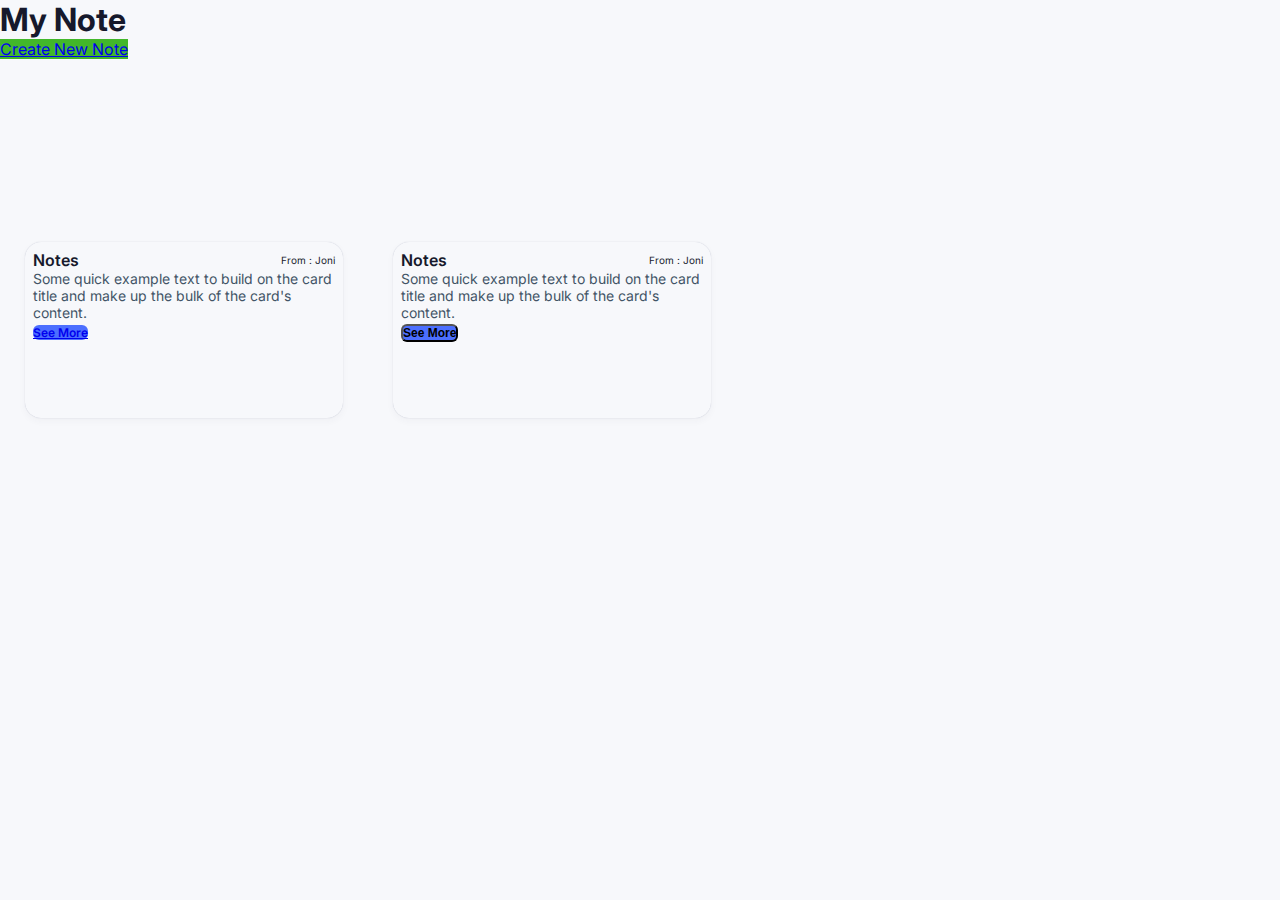
<file: Public/index.html>
<!DOCTYPE html>
<html lang="en">
<head>
  <meta charset="UTF-8">
  <meta http-equiv="X-UA-Compatible" content="IE=edge">
  <meta name="viewport" content="width=device-width, initial-scale=1.0">
  <link rel="stylesheet" href="./css/main.css">
  <link rel="preconnect" href="https://fonts.gstatic.com">
  <link href="https://fonts.googleapis.com/css2?family=Inter:wght@400;500;600;700&display=swap" rel="stylesheet">
  <link href="https://cdn.jsdelivr.net/npm/bootstrap@5.0.1/dist/css/bootstrap.min.css" rel="stylesheet" integrity="sha384-+0n0xVW2eSR5OomGNYDnhzAbDsOXxcvSN1TPprVMTNDbiYZCxYbOOl7+AMvyTG2x" crossorigin="anonymous">

  <title>My Note App</title>
</head>
<body>
  <main class="container">
    <!-- Start Header -->
    <header class="text-center mt-4">
      <h1>My Note</h1>
      <div class="action mt-4">
        <a href="./formNote.html" class="btn btn-success">Create New Note</a>
      </div>
    </header>
    <!-- End Header -->

    <!-- Start Content -->
    <section class="main-content">
      <!-- Card Note -->
      <div class="card">
        <div class="card-body">
          <div class="wrapper">
            <span class="card-title">Notes</span>
            <span class="card-subtitle mb-2 text-muted"> From : Joni</span>
          </div>
          <article class="card-text">Some quick example text to build on the card title and make up the bulk of the card's content.</article>

          <div class="card-action mt-4">
            <a href="./detailNote.html" class="btn btn-primary">See More</a>
          </div>
        </div>
      </div>

      <div class="card">
        <div class="card-body">
          <div class="wrapper">
            <span class="card-title">Notes</span>
            <span class="card-subtitle mb-2 text-muted"> From : Joni</span>
          </div>
          <article class="card-text">Some quick example text to build on the card title and make up the bulk of the card's content.</article>

          <div class="card-action mt-4">
            <button class="btn btn-primary">See More</button>
          </div>
        </div>
      </div>
    </section>
    <!-- End Content -->
  </main>
  
  <script src="https://cdn.jsdelivr.net/npm/bootstrap@5.0.1/dist/js/bootstrap.bundle.min.js" integrity="sha384-gtEjrD/SeCtmISkJkNUaaKMoLD0//ElJ19smozuHV6z3Iehds+3Ulb9Bn9Plx0x4" crossorigin="anonymous"></script>
</body>
</html>
</file>
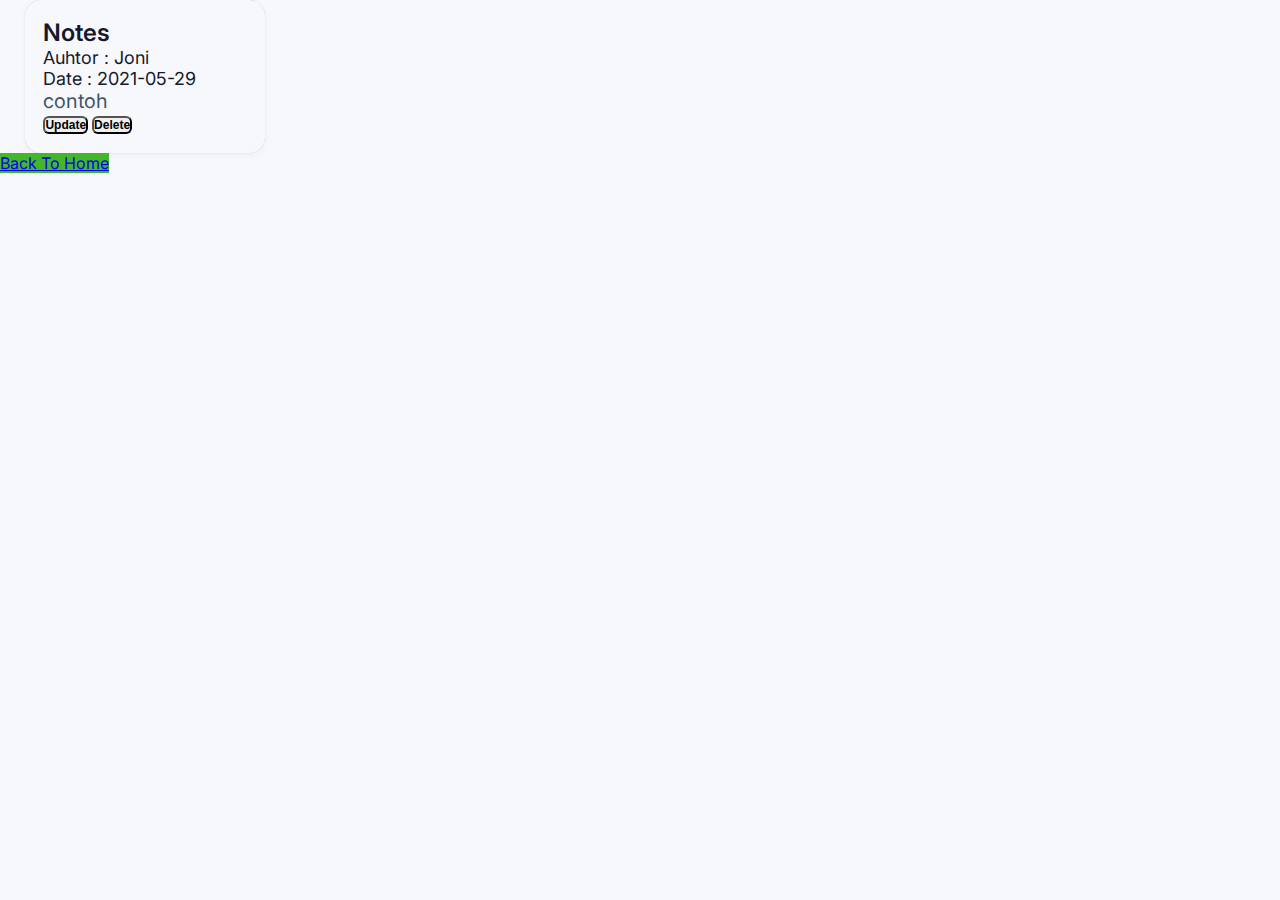
<file: Public/detailNote.html>
<!DOCTYPE html>
<html lang="en">
<head>
  <meta charset="UTF-8">
  <meta http-equiv="X-UA-Compatible" content="IE=edge">
  <meta name="viewport" content="width=device-width, initial-scale=1.0">
  <link rel="stylesheet" href="./css/main.css">
  <link rel="preconnect" href="https://fonts.gstatic.com">
  <link href="https://fonts.googleapis.com/css2?family=Inter:wght@400;500;600;700&display=swap" rel="stylesheet">
  <link href="https://cdn.jsdelivr.net/npm/bootstrap@5.0.1/dist/css/bootstrap.min.css" rel="stylesheet" integrity="sha384-+0n0xVW2eSR5OomGNYDnhzAbDsOXxcvSN1TPprVMTNDbiYZCxYbOOl7+AMvyTG2x" crossorigin="anonymous">

  <title>My Note App</title>
</head>
<body>
  <main class="container">

    <!-- Start Content -->
    <section class="main-content mt-4">
      <div class="content-detail-note">
        <!-- Card Note -->
        <div class="card">
          <div class="card-body">
            <div class="wrapper">
              <span class="card-title">Notes</span>
              <span class="card-subtitle mb-2 text-muted"> Auhtor : Joni</span>
              <span class="card-subtitle mb-2 text-muted"> Date : 2021-05-29</span>
            </div>
            <article class="card-text">contoh</article>
  
            <div class="card-action mt-4">
              <button class="btn btn-warning">Update</button>
              <button class="btn btn-danger">Delete</button>
            </div>
          </div>
        </div>
      </div>
    </section>
    <!-- End Content -->
    <footer class="mt-4 fixed-bottom mb-4 ms-4">
      <div class="action mt-4">
        <a href="./index.html" class="btn btn-success">Back To Home</a>
      </div>
    </footer>
  </main>
  
  <script src="https://cdn.jsdelivr.net/npm/bootstrap@5.0.1/dist/js/bootstrap.bundle.min.js" integrity="sha384-gtEjrD/SeCtmISkJkNUaaKMoLD0//ElJ19smozuHV6z3Iehds+3Ulb9Bn9Plx0x4" crossorigin="anonymous"></script>
</body>
</html>
</file>
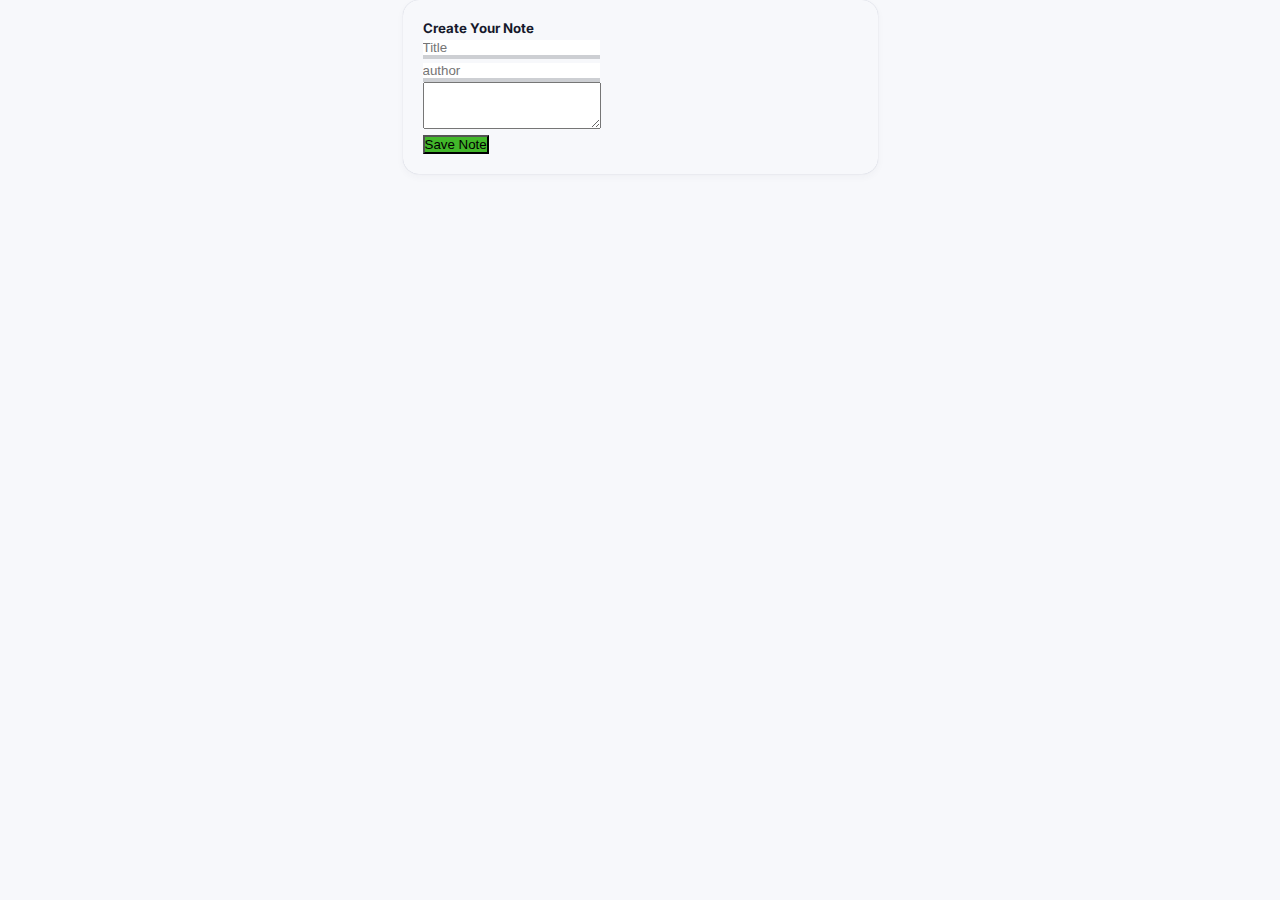
<file: Public/formNote.html>
<!DOCTYPE html>
<html lang="en">
<head>
  <meta charset="UTF-8">
  <meta http-equiv="X-UA-Compatible" content="IE=edge">
  <meta name="viewport" content="width=device-width, initial-scale=1.0">
  <link rel="stylesheet" href="./css/main.css">
  <link rel="preconnect" href="https://fonts.gstatic.com">
  <link href="https://fonts.googleapis.com/css2?family=Inter:wght@400;500;600;700&display=swap" rel="stylesheet">
  <link href="https://cdn.jsdelivr.net/npm/bootstrap@5.0.1/dist/css/bootstrap.min.css" rel="stylesheet" integrity="sha384-+0n0xVW2eSR5OomGNYDnhzAbDsOXxcvSN1TPprVMTNDbiYZCxYbOOl7+AMvyTG2x" crossorigin="anonymous">

  <title>My Note App</title>
</head>
<body>
  <main class="container">
    <div class="form-note mt-4">
      <div class="card">
        <div class="card-body">
          <h5 class="card-title">Create Your Note</h1>
          <form action="#" method="post">
            <div class="row">
              <div class="col-md-6">
                <div class="mb-3 mt-4">
                  <input type="text" class="form-control"  placeholder="Title" name="title" id="title" autofocus>
                </div>
              </div>
              <div class="col-md-6">
                <div class="mb-3 mt-4">
                  <input type="text" class="form-control"  placeholder="author" name="author" id="author">
                </div>
              </div>
            </div>
            <div class="mb-3">
              <textarea class="form-control" id="body" name="body" rows="3"></textarea>
            </div>
            <div class="d-grid gap-2">
              <button class="btn btn-success fw-bold" type="button">Save Note</button>
            </div>
          </form>
        </div>
      </div>
    </div>

  </main>
  
  <script src="https://cdn.jsdelivr.net/npm/bootstrap@5.0.1/dist/js/bootstrap.bundle.min.js" integrity="sha384-gtEjrD/SeCtmISkJkNUaaKMoLD0//ElJ19smozuHV6z3Iehds+3Ulb9Bn9Plx0x4" crossorigin="anonymous"></script>
</body>
</html>
</file>
<file: Public/css/main.css>
* {
  margin: 0;
  padding: 0;
  -webkit-box-sizing: border-box;
          box-sizing: border-box;
}

body {
  background-color: #F7F8FB !important;
  color: #16192C !important;
  font-family: 'Inter', sans-serif !important;
}

.btn-primary {
  background-color: #4C6FFF !important;
}

.btn-success {
  background-color: #42b72a !important;
}

.content-detail-note .card {
  width: 100%;
  height: auto !important;
  padding: .65rem !important;
}

.content-detail-note .card .card-body .wrapper {
  -webkit-box-pack: start;
      -ms-flex-pack: start;
          justify-content: flex-start;
  -webkit-box-align: start;
      -ms-flex-align: start;
          align-items: flex-start;
  -webkit-box-orient: vertical;
  -webkit-box-direction: normal;
      -ms-flex-direction: column;
          flex-direction: column;
}

.content-detail-note .card .card-body .wrapper .card-title {
  font-size: 24px !important;
}

.content-detail-note .card .card-body .wrapper .card-subtitle {
  font-size: 18px !important;
}

.content-detail-note .card .card-body .card-text {
  font-size: 20px !important;
}

.form-note {
  display: -webkit-box;
  display: -ms-flexbox;
  display: flex;
  -webkit-box-pack: center;
      -ms-flex-pack: center;
          justify-content: center;
  -webkit-box-align: center;
      -ms-flex-align: center;
          align-items: center;
}

.form-note .card {
  width: 475px;
  padding: .75rem;
  height: auto !important;
}

.form-note .card-body .form-control:focus, .form-note .card-body .form-control:active {
  -webkit-box-shadow: none !important;
          box-shadow: none !important;
  outline: none !important;
}

.form-note .card-body .row .form-control {
  border: none !important;
  border-bottom: 4px solid #cdcfd3 !important;
  border-radius: none;
}

.form-note .card-body .row .form-control:focus, .form-note .card-body .row .form-control:active {
  -webkit-box-shadow: none !important;
          box-shadow: none !important;
  outline: none !important;
}

.card {
  -webkit-box-shadow: 0px 0px 1px rgba(12, 26, 75, 0.24), 0px 3px 8px -1px rgba(50, 50, 71, 0.05);
          box-shadow: 0px 0px 1px rgba(12, 26, 75, 0.24), 0px 3px 8px -1px rgba(50, 50, 71, 0.05);
  border-radius: 16px !important;
  border: none !important;
  margin: 0 25px;
  width: 318px;
  height: 176px !important;
}

@media (max-width: 575.98px) {
  .card {
    margin-top: 25px;
  }
}

.card-body {
  padding: 8px !important;
}

.card-body .wrapper {
  display: -webkit-box;
  display: -ms-flexbox;
  display: flex;
  -webkit-box-align: center;
      -ms-flex-align: center;
          align-items: center;
  -webkit-box-pack: justify;
      -ms-flex-pack: justify;
          justify-content: space-between;
}

.card-body .wrapper .card-title {
  color: #16192C;
  font-weight: 600;
  font-size: 16px !important;
}

.card-body .wrapper .card-subtitle {
  font-size: 10px !important;
}

.card-body .card-text {
  font-size: 14px !important;
  color: #425466;
}

.card-body .card-action .btn {
  border-radius: 6px;
  font-weight: 600;
  font-size: 12px;
}

.card-body .card-action .btn.btn-primary {
  background-color: #4C6FFF !important;
}

main.container header {
  height: 242px;
}

main.container .main-content {
  display: -webkit-box;
  display: -ms-flexbox;
  display: flex;
  -webkit-box-align: center;
      -ms-flex-align: center;
          align-items: center;
  -webkit-box-pack: start;
      -ms-flex-pack: start;
          justify-content: flex-start;
}

@media (max-width: 575.98px) {
  main.container .main-content {
    -webkit-box-orient: vertical;
    -webkit-box-direction: normal;
        -ms-flex-direction: column;
            flex-direction: column;
    -webkit-box-pack: center;
        -ms-flex-pack: center;
            justify-content: center;
  }
}
/*# sourceMappingURL=main.css.map */
</file>
